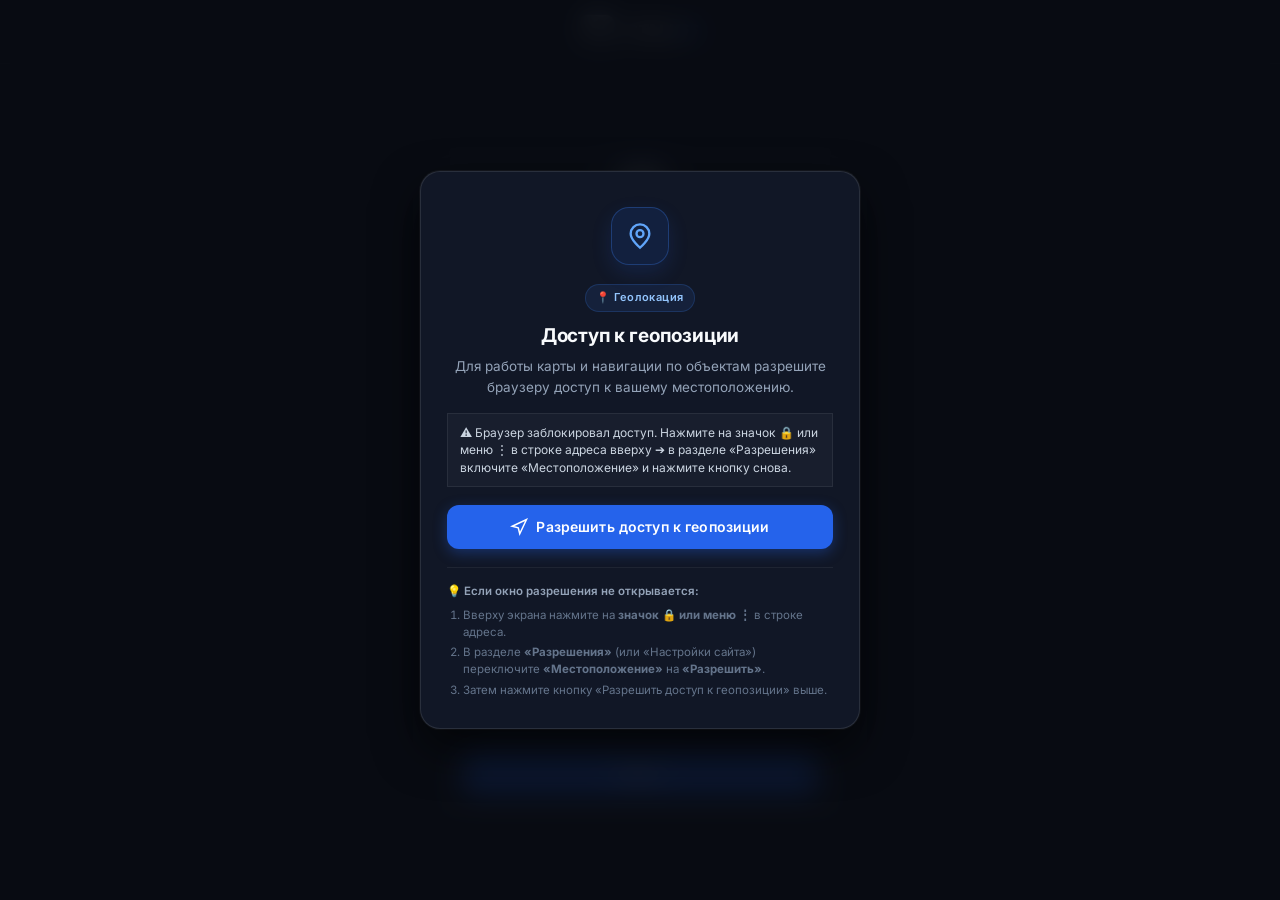
<file: auth.html>
<!DOCTYPE html>
<html lang="ru">
<head>
  <meta charset="UTF-8">
  <meta name="viewport" content="width=device-width, initial-scale=1.0">
  <title>Вход и регистрация — STALKER</title>
  <meta name="description" content="Авторизация в STALKER — платформе для исследователей заброшенных объектов Узбекистана.">

  <!-- Favicon -->
  <link rel="icon" type="image/jpeg" href="/img/stalker-logo.jpg">
  <link rel="shortcut icon" href="/favicon.jpg">

  <!-- Design System CSS -->
  <link rel="stylesheet" href="/css/tokens.css">
  <link rel="stylesheet" href="/css/base.css">
  <link rel="stylesheet" href="/css/components.css">
  <link rel="stylesheet" href="/css/layout.css">
</head>
<body>

  <!-- NAVBAR -->
  <header class="site-header">
    <nav class="navbar" style="justify-content:center;">
      <div class="navbar-brand" style="cursor:default; margin:0 auto;">
        <div class="brand-icon"><img src="/img/stalker-logo.jpg" alt="STALKER" class="brand-logo-img"></div>
        <span class="brand-name">STALK<span>ER</span></span>
      </div>
    </nav>
  </header>

  <!-- AUTH PAGE -->
  <div class="page-wrapper">
    <div class="auth-page" role="main">
      <div class="auth-card">

        <!-- Card Header -->
        <div class="auth-card-header">
          <div class="auth-logo" style="width:52px; height:52px; border-radius:12px; overflow:hidden; border:1px solid rgba(255,255,255,0.2); box-shadow:0 0 16px rgba(37,99,235,0.3); margin:0 auto var(--sp-3);"><img src="/img/stalker-logo.jpg" alt="STALKER" style="width:100%; height:100%; object-fit:cover;"></div>
          <h1 style="font-size:var(--text-xl); font-weight:800; letter-spacing:-0.02em; margin-bottom:var(--sp-1);" id="auth-title">Войдите в аккаунт</h1>
          <p style="font-size:var(--text-sm); color:var(--text-secondary);" id="auth-desc">Добро пожаловать обратно</p>
        </div>

        <!-- Mode toggle (tabs) -->
        <div id="auth-tabs-wrapper" style="padding: var(--sp-5) var(--sp-8) 0;">
          <div class="auth-tabs">
            <button class="auth-tab active" id="tab-login" onclick="switchMode('login')">Вход</button>
            <button class="auth-tab" id="tab-register" onclick="switchMode('register')">Регистрация</button>
          </div>
        </div>

        <!-- Form -->
        <form id="auth-form" novalidate>
          <div class="auth-card-body">

            <!-- Global Error Banner -->
            <div id="auth-global-error" style="display:none; margin-bottom:var(--sp-4); padding:10px 14px; font-size:var(--text-xs); line-height:1.5; border-radius:8px; background:rgba(239,68,68,0.12); border:1px solid rgba(239,68,68,0.35); color:#FCA5A5;"></div>

            <!-- Username -->
            <div class="form-group">
              <label class="form-label" for="auth-username">
                Логин или email <span class="required">*</span>
              </label>
              <div class="input-wrapper">
                <span class="input-icon">
                  <svg width="14" height="14" fill="none" stroke="currentColor" stroke-width="2" viewBox="0 0 24 24"><path d="M20 21v-2a4 4 0 00-4-4H8a4 4 0 00-4 4v2"/><circle cx="12" cy="7" r="4"/></svg>
                </span>
                <input
                  type="text"
                  id="auth-username"
                  class="input"
                  placeholder="tracker_89"
                  required
                  autocomplete="username"
                  style="padding-left:42px;"
                />
              </div>
              <div style="font-size:11px; color:var(--text-tertiary); margin-top:4px;" id="hint-username">Латинские буквы (a-z), цифры и _ (без кириллицы)</div>
              <div class="form-error" id="err-username" style="display:none;"></div>
            </div>

            <!-- Callsign (register only) -->
            <div class="form-group register-only" style="display:none;">
              <label class="form-label" for="auth-callsign">Позывной</label>
              <div class="input-wrapper">
                <span class="input-icon">
                  <svg width="14" height="14" fill="none" stroke="currentColor" stroke-width="2" viewBox="0 0 24 24"><path d="M21 15a2 2 0 01-2 2H7l-4 4V5a2 2 0 012-2h14a2 2 0 012 2z"/></svg>
                </span>
                <input
                  type="text"
                  id="auth-callsign"
                  class="input"
                  placeholder="СЕВЕР-4"
                  autocomplete="nickname"
                  style="padding-left:42px;"
                />
              </div>
              <div style="font-size:11px; color:var(--text-tertiary); margin-top:4px;">Разрешены русский и английский (напр: СЕВЕР-4, GHOST)</div>
              <div class="form-error" id="err-callsign" style="display:none;"></div>
            </div>

            <!-- Email (register only) -->
            <div class="form-group register-only" style="display:none;">
              <label class="form-label" for="auth-email">Email <span class="required">*</span></label>
              <div class="input-wrapper">
                <span class="input-icon">
                  <svg width="14" height="14" fill="none" stroke="currentColor" stroke-width="2" viewBox="0 0 24 24"><path d="M4 4h16c1.1 0 2 .9 2 2v12c0 1.1-.9 2-2 2H4c-1.1 0-2-.9-2-2V6c0-1.1.9-2 2-2z"/><polyline points="22,6 12,13 2,6"/></svg>
                </span>
                <input
                  type="email"
                  id="auth-email"
                  class="input"
                  placeholder="you@example.com"
                  autocomplete="email"
                  style="padding-left:42px;"
                />
              </div>
              <div class="form-error" id="err-email" style="display:none;"></div>
            </div>

            <!-- Phone Number (register only) -->
            <div class="form-group register-only" style="display:none;">
              <label class="form-label" for="auth-phone">
                Номер телефона (Узбекистан) <span class="required">*</span>
                <span style="color:var(--text-tertiary); font-size:11px; margin-left:auto; font-weight:400;">🔒 Приватно (только для СБ)</span>
              </label>
              <div class="input-wrapper">
                <span class="input-icon">
                  <svg width="14" height="14" fill="none" stroke="currentColor" stroke-width="2" viewBox="0 0 24 24"><path d="M22 16.92v3a2 2 0 0 1-2.18 2 19.79 19.79 0 0 1-8.63-3.07 19.5 19.5 0 0 1-6-6 19.79 19.79 0 0 1-3.07-8.67A2 2 0 0 1 4.11 2h3a2 2 0 0 1 2 1.72 12.84 12.84 0 0 0 .7 2.81 2 2 0 0 1-.45 2.11L8.09 9.91a16 16 0 0 0 6 6l1.27-1.27a2 2 0 0 1 2.11-.45 12.84 12.84 0 0 0 2.81.7A2 2 0 0 1 22 16.92z"/></svg>
                </span>
                <input
                  type="tel"
                  id="auth-phone"
                  class="input"
                  placeholder="+998 (90) 123-45-67"
                  maxlength="19"
                  autocomplete="tel"
                  style="padding-left:42px; font-family:monospace; font-size:14px; letter-spacing:0.04em;"
                />
              </div>
              <div style="font-size:11px; color:var(--text-tertiary); margin-top:4px;" id="hint-phone">Формат: +998 (XX) XXX-XX-XX (ровно 9 цифр после +998)</div>
              <div class="form-error" id="err-phone" style="display:none;"></div>
              
              <!-- SINGLE Telegram Verification Button -->
              <button type="button" class="btn btn-secondary" id="btn-send-tg-code" style="margin-top:var(--sp-2); width:100%; display:flex; align-items:center; justify-content:center; gap:8px;">
                <svg width="16" height="16" viewBox="0 0 24 24" fill="currentColor"><path d="M12 2C6.48 2 2 6.48 2 12s4.48 10 10 10 10-4.48 10-10S17.52 2 12 2zm4.64 6.8c-.15 1.58-.8 5.42-1.13 7.19-.14.75-.42 1-.68 1.03-.58.05-1.02-.38-1.58-.75-.88-.58-1.38-.94-2.23-1.5-.99-.65-.35-1.01.22-1.59.15-.15 2.71-2.48 2.76-2.69a.2.2 0 0 0-.05-.18c-.06-.05-.14-.03-.21-.02-.09.02-1.49.95-4.22 2.79-.4.27-.76.41-1.08.4-.36-.01-1.04-.2-1.55-.37-.63-.2-1.12-.31-1.08-.66.02-.18.27-.36.75-.55 2.92-1.27 4.86-2.11 5.83-2.51 2.78-1.16 3.35-1.36 3.73-1.36.08 0 .27.02.39.12.1.08.13.19.14.27-.01.06.01.24 0 .38z"/></svg>
                <span>Получить код в Telegram-боте</span>
              </button>
            </div>

            <!-- Telegram Code Input (register only) -->
            <div class="form-group register-only" id="tg-code-group" style="display:none;">
              <label class="form-label" for="auth-tg-code">
                Код подтверждения из Telegram <span class="required">*</span>
              </label>
              <input
                type="text"
                id="auth-tg-code"
                class="input"
                placeholder="6 цифр кода"
                maxlength="6"
                style="letter-spacing:0.3em; font-weight:700; text-align:center; font-size:var(--text-lg); font-family:var(--font-mono);"
              />
              <div class="form-error" id="err-tg-code" style="display:none;"></div>
            </div>

            <!-- Password -->
            <div class="form-group">
              <label class="form-label" for="auth-password">
                Пароль <span class="required">*</span>
              </label>
              <div class="input-wrapper">
                <span class="input-icon">
                  <svg width="14" height="14" fill="none" stroke="currentColor" stroke-width="2" viewBox="0 0 24 24"><rect x="3" y="11" width="18" height="11" rx="2" ry="2"/><path d="M7 11V7a5 5 0 0110 0v4"/></svg>
                </span>
                <input
                  type="password"
                  id="auth-password"
                  class="input"
                  placeholder="••••••••"
                  required
                  autocomplete="current-password"
                  style="padding-left:42px;"
                />
              </div>
              <div class="form-error" id="err-password" style="display:none;"></div>
            </div>

            <!-- Captcha -->
            <div class="form-group">
              <label class="form-label">Проверочный код</label>
              <div class="captcha-widget">
                <div class="captcha-display">
                  <canvas id="captcha-canvas" class="captcha-canvas" width="160" height="52" aria-label="Captcha"></canvas>
                  <button type="button" class="captcha-refresh" id="captcha-refresh" title="Обновить код">
                    <svg width="14" height="14" fill="none" stroke="currentColor" stroke-width="2" viewBox="0 0 24 24"><polyline points="1 4 1 10 7 10"/><path d="M3.51 15a9 9 0 102.13-9.36L1 10"/></svg>
                  </button>
                </div>
                <input
                  type="text"
                  id="auth-captcha"
                  class="input"
                  placeholder="Введите код"
                  maxlength="5"
                  style="text-transform:uppercase; letter-spacing:0.15em; font-weight:600;"
                  required
                />
              </div>
              <div class="form-error" id="err-captcha" style="display:none;"></div>
            </div>

            <!-- Submit -->
            <button type="submit" class="btn btn-primary btn-lg btn-block" id="auth-submit-btn">
              Войти
            </button>
          </div>
        </form>

      </div>
    </div>
  </div>

        <!-- Dedicated Pending Approval Screen -->
        <div id="auth-pending-screen" style="display:none; padding:var(--sp-6) var(--sp-6) var(--sp-8); text-align:center;">
          <div style="width:72px; height:72px; border-radius:50%; background:rgba(245,158,11,0.15); border:2px solid var(--warning); display:flex; align-items:center; justify-content:center; margin:0 auto var(--sp-4); color:var(--warning); box-shadow:0 0 25px rgba(245,158,11,0.35);">
            <svg width="36" height="36" fill="none" stroke="currentColor" stroke-width="2" viewBox="0 0 24 24"><circle cx="12" cy="12" r="10"/><polyline points="12 6 12 12 16 14"/></svg>
          </div>
          <h2 style="font-size:var(--text-lg); font-weight:800; color:var(--text-primary); margin-bottom:var(--sp-2);">Заявка на допуск принята</h2>
          <div style="display:inline-flex; align-items:center; gap:6px; background:rgba(245,158,11,0.12); border:1px solid var(--warning); border-radius:20px; padding:4px 14px; font-size:var(--text-xs); color:var(--warning); font-weight:700; margin-bottom:var(--sp-4);">
            ● На рассмотрении Службы Безопасности
          </div>
          <p style="font-size:var(--text-sm); color:var(--text-secondary); line-height:1.6; margin-bottom:var(--sp-5);">
            Ваша анкета сталкера <strong id="pending-username-display" style="color:var(--text-primary);"></strong> успешно зарегистрирована и ожидает подтверждения Администрацией базы STALKER.
            <br><br>
            После подтверждения допуска вы сможете войти в систему под своим логином и паролем.
          </p>
          <button type="button" class="btn btn-primary btn-block" onclick="showLoginFormAfterPending()">
            Перейти к форме входа
          </button>
        </div>

  <div class="toast-container" id="toast-container" aria-live="polite"></div>

  <script src="/js/data.js"></script>
  <script src="/js/auth.js"></script>
  <script>
    function switchMode(mode) {
      const isRegister = mode === 'register';
      document.getElementById('tab-login').classList.toggle('active', !isRegister);
      document.getElementById('tab-register').classList.toggle('active', isRegister);
      document.querySelectorAll('.register-only').forEach(el => {
        el.style.display = isRegister ? 'block' : 'none';
      });
      // tg-code-group is shown only when user requests code
      const tgGroup = document.getElementById('tg-code-group');
      if (tgGroup && !isRegister) tgGroup.style.display = 'none';

      document.getElementById('auth-title').textContent = isRegister ? 'Создать аккаунт' : 'Войдите в аккаунт';
      document.getElementById('auth-desc').textContent = isRegister ? 'Присоединяйтесь к сообществу исследователей' : 'Добро пожаловать обратно';
      document.getElementById('auth-submit-btn').textContent = isRegister ? 'Зарегистрироваться' : 'Войти';
      
      const hintUser = document.getElementById('hint-username');
      if (hintUser) hintUser.style.display = isRegister ? 'block' : 'none';

      // update mode for auth.js
      if (window.setAuthMode) window.setAuthMode(mode);
    }

    // Check URL query param for default mode
    document.addEventListener('DOMContentLoaded', () => {
      const urlParams = new URLSearchParams(window.location.search);
      const mode = urlParams.get('mode') || urlParams.get('tab');
      if (mode === 'register') {
        switchMode('register');
      } else {
        switchMode('login');
      }
    });
  </script>
</body>
</html>
</file>
<file: css/tokens.css>
/* ==========================================================
   STALKER — Design System v2.0
   Modern Dark UI: Google × X × Instagram inspired
   ========================================================== */

@import url('https://fonts.googleapis.com/css2?family=Inter:wght@300;400;500;600;700;800;900&display=swap');

:root {
  /* ── Core Colors ─────────────────────────────────────── */
  --bg-base:        #0A0A0A;    /* Pure near-black (X/Twitter style) */
  --bg-elevated:    #111111;    /* Cards, raised surfaces */
  --bg-overlay:     #161616;    /* Modals, sidebars */
  --bg-surface:     #0E121A;    /* Solid opaque surface for drawers/panels */
  --bg-hover:       #1A1A1A;    /* Hover states */
  --bg-active:      #222222;    /* Active/pressed */
  --bg-subtle:      #0F0F0F;    /* Subtle background separation */

  /* ── Accent — Electric Blue (Google/Meta inspired) ────── */
  --accent:         #2563EB;    /* Primary blue */
  --accent-hover:   #1D4ED8;    /* Hover blue */
  --accent-light:   rgba(37,99,235,0.12);
  --accent-glow:    rgba(37,99,235,0.25);

  /* ── Secondary Accent — Amber (Instagram/Stories vibe) ── */
  --amber:          #F59E0B;
  --amber-dim:      rgba(245,158,11,0.12);

  /* ── Success / Warning / Danger ─────────────────────── */
  --success:        #10B981;
  --success-dim:    rgba(16,185,129,0.12);
  --warning:        #F59E0B;
  --warning-dim:    rgba(245,158,11,0.12);
  --danger:         #EF4444;
  --danger-dim:     rgba(239,68,68,0.12);

  /* ── Text Hierarchy ──────────────────────────────────── */
  --text-primary:   #F1F1F1;   /* Main content text */
  --text-secondary: #A0A0A0;   /* Subtitles, meta */
  --text-tertiary:  #5A5A5A;   /* Placeholders, disabled */
  --text-inverse:   #0A0A0A;   /* Text on light backgrounds */

  /* ── Borders ─────────────────────────────────────────── */
  --border:         #222222;   /* Default border */
  --border-strong:  #333333;   /* Focused / strong border */
  --border-accent:  #2563EB;   /* Accent border */

  /* ── Typography ──────────────────────────────────────── */
  --font:           'Inter', -apple-system, BlinkMacSystemFont, 'Segoe UI', sans-serif;

  --text-xs:    0.6875rem;   /* 11px */
  --text-sm:    0.8125rem;   /* 13px */
  --text-base:  0.9375rem;   /* 15px */
  --text-md:    1.0625rem;   /* 17px */
  --text-lg:    1.1875rem;   /* 19px */
  --text-xl:    1.375rem;    /* 22px */
  --text-2xl:   1.75rem;     /* 28px */
  --text-3xl:   2.25rem;     /* 36px */
  --text-4xl:   3rem;        /* 48px */

  /* ── Spacing (8px grid) ──────────────────────────────── */
  --sp-1:   0.25rem;    /* 4 */
  --sp-2:   0.5rem;     /* 8 */
  --sp-3:   0.75rem;    /* 12 */
  --sp-4:   1rem;       /* 16 */
  --sp-5:   1.25rem;    /* 20 */
  --sp-6:   1.5rem;     /* 24 */
  --sp-8:   2rem;       /* 32 */
  --sp-10:  2.5rem;     /* 40 */
  --sp-12:  3rem;       /* 48 */
  --sp-16:  4rem;       /* 64 */

  /* ── Layout ──────────────────────────────────────────── */
  --navbar-h:      64px;
  --sidebar-w:     300px;
  --content-max:   1280px;
  --card-radius:   12px;
  --btn-radius:    8px;
  --input-radius:  10px;

  /* ── Shadows ─────────────────────────────────────────── */
  --shadow-sm:     0 1px 3px rgba(0,0,0,0.4), 0 1px 2px rgba(0,0,0,0.3);
  --shadow-md:     0 4px 16px rgba(0,0,0,0.5);
  --shadow-lg:     0 8px 40px rgba(0,0,0,0.6);
  --shadow-glow:   0 0 0 3px var(--accent-glow);

  /* ── Transitions ─────────────────────────────────────── */
  --t-fast:    100ms cubic-bezier(0.4, 0, 0.2, 1);
  --t-normal:  200ms cubic-bezier(0.4, 0, 0.2, 1);
  --t-slow:    350ms cubic-bezier(0.4, 0, 0.2, 1);
}

@media (prefers-reduced-motion: reduce) {
  :root { --t-fast: 0ms; --t-normal: 0ms; --t-slow: 0ms; }
  *, *::before, *::after {
    animation-duration: 0.01ms !important;
    transition-duration: 0.01ms !important;
  }
}
</file>
<file: css/base.css>
/* ==========================================================
   BASE — Reset, Global Styles, Typography
   ========================================================== */

*, *::before, *::after {
  box-sizing: border-box;
  margin: 0;
  padding: 0;
}

html {
  font-size: 16px;
  scroll-behavior: smooth;
  -webkit-text-size-adjust: 100%;
}

body {
  font-family: var(--font);
  font-size: var(--text-base);
  font-weight: 400;
  line-height: 1.6;
  color: var(--text-primary);
  background-color: var(--bg-base);
  -webkit-font-smoothing: antialiased;
  -moz-osx-font-smoothing: grayscale;
  min-height: 100vh;
}

/* ── Scrollbar ───────────────────────────────────────────── */
::-webkit-scrollbar { width: 6px; height: 6px; }
::-webkit-scrollbar-track { background: var(--bg-base); }
::-webkit-scrollbar-thumb { background: #2A2A2A; border-radius: 3px; }
::-webkit-scrollbar-thumb:hover { background: #3A3A3A; }
* { scrollbar-width: thin; scrollbar-color: #2A2A2A var(--bg-base); }

/* ── Links ───────────────────────────────────────────────── */
a {
  color: var(--accent);
  text-decoration: none;
  transition: color var(--t-fast);
}
a:hover { color: var(--accent-hover); }

/* ── Images ──────────────────────────────────────────────── */
img { display: block; max-width: 100%; }

/* ── Focus ───────────────────────────────────────────────── */
:focus-visible {
  outline: 2px solid var(--accent);
  outline-offset: 2px;
  border-radius: 4px;
}

/* ── Selection ───────────────────────────────────────────── */
::selection {
  background: var(--accent-light);
  color: var(--text-primary);
}

/* ── Typography helpers ──────────────────────────────────── */
h1, h2, h3, h4, h5, h6 {
  font-weight: 700;
  line-height: 1.25;
  color: var(--text-primary);
  letter-spacing: -0.01em;
}

h1 { font-size: var(--text-3xl); }
h2 { font-size: var(--text-2xl); }
h3 { font-size: var(--text-xl); }
h4 { font-size: var(--text-lg); }

p { color: var(--text-secondary); line-height: 1.7; }

/* ── Utility ─────────────────────────────────────────────── */
.sr-only {
  position: absolute; width: 1px; height: 1px;
  padding: 0; margin: -1px; overflow: hidden;
  clip: rect(0,0,0,0); white-space: nowrap; border: 0;
}

/* ── Loading overlay ─────────────────────────────────────── */
.loading-screen {
  position: fixed; inset: 0;
  background: var(--bg-base);
  display: flex; align-items: center; justify-content: center;
  z-index: 9999;
  transition: opacity var(--t-slow), visibility var(--t-slow);
}
.loading-screen.hidden { opacity: 0; visibility: hidden; }

.loading-spinner {
  width: 40px; height: 40px;
  border: 3px solid var(--border-strong);
  border-top-color: var(--accent);
  border-radius: 50%;
  animation: spin 0.7s linear infinite;
}

@keyframes spin { to { transform: rotate(360deg); } }

/* ── Toast Notifications ─────────────────────────────────── */
.toast-container {
  position: fixed; bottom: var(--sp-6); right: var(--sp-6);
  display: flex; flex-direction: column; gap: var(--sp-2);
  z-index: 9998; pointer-events: none;
}

.toast {
  display: flex; align-items: center; gap: var(--sp-3);
  padding: var(--sp-4) var(--sp-5);
  background: var(--bg-overlay);
  border: 1px solid var(--border-strong);
  border-radius: var(--card-radius);
  box-shadow: var(--shadow-lg);
  font-size: var(--text-sm);
  font-weight: 500;
  color: var(--text-primary);
  pointer-events: auto;
  min-width: 280px;
  max-width: 380px;
  animation: toastIn var(--t-normal) ease;
  backdrop-filter: blur(16px);
  -webkit-backdrop-filter: blur(16px);
}

.toast.success { border-left: 3px solid var(--success); }
.toast.error   { border-left: 3px solid var(--danger); }
.toast.warning { border-left: 3px solid var(--warning); }
.toast.info    { border-left: 3px solid var(--accent); }

.toast-icon { font-size: var(--text-md); flex-shrink: 0; }

@keyframes toastIn {
  from { opacity: 0; transform: translateX(20px); }
  to   { opacity: 1; transform: translateX(0); }
}

/* ── Tag / Badge ─────────────────────────────────────────── */
.badge {
  display: inline-flex; align-items: center; gap: var(--sp-1);
  padding: 2px var(--sp-2);
  background: var(--bg-hover);
  border: 1px solid var(--border);
  border-radius: 4px;
  font-size: var(--text-xs);
  font-weight: 600;
  color: var(--text-secondary);
  letter-spacing: 0.03em;
  text-transform: uppercase;
}

.badge.accent  { background: var(--accent-light); border-color: var(--accent); color: var(--accent); }
.badge.success { background: var(--success-dim); border-color: var(--success); color: var(--success); }
.badge.danger  { background: var(--danger-dim); border-color: var(--danger); color: var(--danger); }
.badge.warning { background: var(--warning-dim); border-color: var(--warning); color: var(--warning); }

/* ── Divider ─────────────────────────────────────────────── */
hr, .divider {
  border: none;
  border-top: 1px solid var(--border);
  margin: var(--sp-6) 0;
}

/* ── Empty State ─────────────────────────────────────────── */
.empty-state {
  display: flex; flex-direction: column;
  align-items: center; justify-content: center;
  gap: var(--sp-4);
  padding: var(--sp-16) var(--sp-8);
  text-align: center;
}
.empty-state-icon { font-size: 3rem; opacity: 0.3; }
.empty-state-title { font-size: var(--text-lg); font-weight: 600; color: var(--text-primary); }
.empty-state-desc { font-size: var(--text-sm); color: var(--text-tertiary); max-width: 320px; }
</file>
<file: css/components.css>
/* ==========================================================
   COMPONENTS — Buttons, Cards, Inputs, Forms, Nav
   ========================================================== */

/* ─────────────────────────────────────────────────────────
   BUTTONS
   ───────────────────────────────────────────────────────── */

.btn {
  display: inline-flex;
  align-items: center;
  justify-content: center;
  gap: var(--sp-2);
  padding: 10px var(--sp-5);
  font-family: var(--font);
  font-size: var(--text-sm);
  font-weight: 600;
  line-height: 1;
  letter-spacing: 0.01em;
  border-radius: var(--btn-radius);
  border: 1px solid transparent;
  cursor: pointer;
  transition: background var(--t-fast), color var(--t-fast),
              border-color var(--t-fast), transform var(--t-fast),
              box-shadow var(--t-fast);
  white-space: nowrap;
  user-select: none;
  -webkit-user-select: none;
  text-decoration: none;
}

.btn:active { transform: scale(0.97); }
.btn:disabled {
  opacity: 0.4;
  cursor: not-allowed;
  pointer-events: none;
}

/* Primary */
.btn-primary {
  background: var(--accent);
  color: #fff;
  border-color: var(--accent);
}
.btn-primary:hover {
  background: var(--accent-hover);
  border-color: var(--accent-hover);
  box-shadow: 0 0 0 4px var(--accent-glow);
}

/* Secondary */
.btn-secondary {
  background: var(--bg-hover);
  color: var(--text-primary);
  border-color: var(--border-strong);
}
.btn-secondary:hover {
  background: var(--bg-active);
  border-color: #444;
}

/* Ghost */
.btn-ghost {
  background: transparent;
  color: var(--text-secondary);
  border-color: transparent;
}
.btn-ghost:hover {
  background: var(--bg-hover);
  color: var(--text-primary);
}

/* Danger */
.btn-danger {
  background: var(--danger-dim);
  color: var(--danger);
  border-color: var(--danger);
}
.btn-danger:hover {
  background: var(--danger);
  color: #fff;
}

/* Sizes */
.btn-sm { padding: 7px var(--sp-4); font-size: var(--text-xs); border-radius: 6px; }
.btn-lg { padding: 14px var(--sp-6); font-size: var(--text-base); }
.btn-xl { padding: 16px var(--sp-8); font-size: var(--text-md); border-radius: 10px; }

/* Full width */
.btn-block { width: 100%; }

/* Icon only */
.btn-icon {
  padding: 8px;
  border-radius: 8px;
  aspect-ratio: 1;
}

/* Loading state */
.btn.loading {
  pointer-events: none;
  position: relative;
  color: transparent;
}
.btn.loading::after {
  content: '';
  position: absolute;
  width: 16px; height: 16px;
  border: 2px solid rgba(255,255,255,0.3);
  border-top-color: #fff;
  border-radius: 50%;
  animation: spin 0.6s linear infinite;
}

/* ─────────────────────────────────────────────────────────
   CARDS
   ───────────────────────────────────────────────────────── */

.card {
  background: var(--bg-elevated);
  border: 1px solid var(--border);
  border-radius: var(--card-radius);
  overflow: hidden;
  transition: border-color var(--t-normal), box-shadow var(--t-normal), transform var(--t-normal);
}

.card:hover {
  border-color: var(--border-strong);
  box-shadow: var(--shadow-md);
}

.card-interactive {
  cursor: pointer;
}
.card-interactive:hover {
  transform: translateY(-2px);
  border-color: #333;
  box-shadow: 0 8px 32px rgba(0,0,0,0.5);
}
.card-interactive:active { transform: translateY(0); }

.card-header {
  padding: var(--sp-5) var(--sp-6);
  border-bottom: 1px solid var(--border);
  display: flex;
  align-items: center;
  justify-content: space-between;
  gap: var(--sp-3);
}

.card-body   { padding: var(--sp-6); }
.card-footer {
  padding: var(--sp-4) var(--sp-6);
  border-top: 1px solid var(--border);
  background: var(--bg-subtle);
  display: flex;
  align-items: center;
  justify-content: space-between;
  gap: var(--sp-3);
}

/* Location cards */
.location-card {
  display: flex;
  flex-direction: column;
  cursor: pointer;
  text-decoration: none;
  color: inherit;
}

.location-card-image {
  width: 100%;
  aspect-ratio: 16 / 10;
  object-fit: cover;
  background: var(--bg-hover);
  flex-shrink: 0;
}

.location-card-body {
  padding: var(--sp-5);
  display: flex;
  flex-direction: column;
  gap: var(--sp-2);
  flex: 1;
}

.location-card-title {
  font-size: var(--text-md);
  font-weight: 700;
  color: var(--text-primary);
  line-height: 1.3;
}

.location-card-meta {
  display: flex;
  align-items: center;
  gap: var(--sp-2);
  font-size: var(--text-xs);
  color: var(--text-tertiary);
}

.location-card-desc {
  font-size: var(--text-sm);
  color: var(--text-secondary);
  line-height: 1.6;
  display: -webkit-box;
  -webkit-box-orient: vertical;
  -webkit-line-clamp: 2;
  overflow: hidden;
}

.location-card-footer {
  padding: var(--sp-3) var(--sp-5);
  border-top: 1px solid var(--border);
  display: flex;
  align-items: center;
  justify-content: space-between;
  gap: var(--sp-2);
}

/* ─────────────────────────────────────────────────────────
   FORM ELEMENTS
   ───────────────────────────────────────────────────────── */

.form-group {
  display: flex;
  flex-direction: column;
  gap: var(--sp-2);
}

.form-label {
  font-size: var(--text-sm);
  font-weight: 600;
  color: var(--text-primary);
}

.form-label .required {
  color: var(--danger);
  margin-left: 2px;
}

.form-hint {
  font-size: var(--text-xs);
  color: var(--text-tertiary);
}

.form-error {
  font-size: var(--text-xs);
  color: var(--danger);
  display: flex;
  align-items: center;
  gap: var(--sp-1);
}

.input,
.textarea,
.select {
  width: 100%;
  background: var(--bg-overlay);
  border: 1px solid var(--border);
  border-radius: var(--input-radius);
  padding: 11px var(--sp-4);
  font-family: var(--font);
  font-size: var(--text-base);
  color: var(--text-primary);
  transition: border-color var(--t-fast), box-shadow var(--t-fast);
  -webkit-appearance: none;
  appearance: none;
}

.input::placeholder,
.textarea::placeholder {
  color: var(--text-tertiary);
}

.input:focus,
.textarea:focus,
.select:focus {
  outline: none;
  border-color: var(--accent);
  box-shadow: 0 0 0 3px var(--accent-glow);
}

.input.error,
.textarea.error {
  border-color: var(--danger);
  box-shadow: 0 0 0 3px rgba(239,68,68,0.15);
}

.textarea {
  resize: none !important;
  min-height: 120px;
  line-height: 1.6;
}

textarea {
  resize: none !important;
}

/* ─────────────────────────────────────────────────────────
   FILE UPLOADER / DROPZONE
   ───────────────────────────────────────────────────────── */

.upload-zone {
  border: 2px dashed var(--border-strong);
  border-radius: var(--card-radius);
  padding: var(--sp-8) var(--sp-6);
  text-align: center;
  background: var(--bg-elevated);
  cursor: pointer;
  transition: border-color var(--t-fast), background var(--t-fast), transform var(--t-fast);
  display: flex;
  flex-direction: column;
  align-items: center;
  justify-content: center;
  gap: var(--sp-2);
}

.upload-zone:hover,
.upload-zone.drag-over {
  border-color: var(--accent);
  background: var(--accent-light);
}

.upload-zone-icon {
  width: 44px;
  height: 44px;
  border-radius: 50%;
  background: var(--bg-hover);
  display: flex;
  align-items: center;
  justify-content: center;
  color: var(--accent);
  margin-bottom: var(--sp-1);
}

.upload-previews {
  display: grid;
  grid-template-columns: repeat(auto-fill, minmax(96px, 1fr));
  gap: var(--sp-3);
  margin-top: var(--sp-3);
}

.upload-preview-item {
  position: relative;
  width: 100%;
  aspect-ratio: 1 / 1;
  border-radius: 8px;
  overflow: hidden;
  border: 1px solid var(--border-strong);
  background: var(--bg-base);
}

.upload-preview-item img {
  width: 100%;
  height: 100%;
  object-fit: cover;
  display: block;
}

.upload-preview-remove {
  position: absolute;
  top: 4px;
  right: 4px;
  width: 22px;
  height: 22px;
  background: rgba(0, 0, 0, 0.75);
  color: #fff;
  border: none;
  border-radius: 50%;
  cursor: pointer;
  display: flex;
  align-items: center;
  justify-content: center;
  font-size: 13px;
  line-height: 1;
  transition: background var(--t-fast);
}

.upload-preview-remove:hover {
  background: var(--danger);
}

.upload-preview-loading {
  position: absolute;
  inset: 0;
  background: rgba(10, 10, 10, 0.7);
  display: flex;
  align-items: center;
  justify-content: center;
}

.select {
  background-image: url("data:image/svg+xml,%3Csvg xmlns='http://www.w3.org/2000/svg' width='16' height='16' viewBox='0 0 24 24' fill='none' stroke='%235A5A5A' stroke-width='2' stroke-linecap='round' stroke-linejoin='round'%3E%3Cpath d='M6 9l6 6 6-6'/%3E%3C/svg%3E");
  background-repeat: no-repeat;
  background-position: right 12px center;
  padding-right: 36px;
  cursor: pointer;
}

/* Input with icon */
.input-wrapper {
  position: relative;
}
.input-wrapper .input { padding-left: 42px; }
.input-wrapper .input-icon {
  position: absolute;
  left: 14px;
  top: 50%;
  transform: translateY(-50%);
  color: var(--text-tertiary);
  pointer-events: none;
  display: flex;
}

/* Checkbox & Radio */
.checkbox-group,
.radio-group {
  display: flex;
  align-items: center;
  gap: var(--sp-3);
  cursor: pointer;
  user-select: none;
}

.checkbox-group input[type="checkbox"],
.radio-group input[type="radio"] {
  width: 18px; height: 18px;
  accent-color: var(--accent);
  cursor: pointer;
  flex-shrink: 0;
}

/* ─────────────────────────────────────────────────────────
   NAVIGATION BAR
   ───────────────────────────────────────────────────────── */

.site-header {
  position: fixed;
  top: 0; left: 0; right: 0;
  height: var(--navbar-h);
  background: rgba(10, 10, 10, 0.85);
  backdrop-filter: blur(20px);
  -webkit-backdrop-filter: blur(20px);
  border-bottom: 1px solid var(--border);
  z-index: 1000;
  display: flex;
  align-items: center;
}

.navbar {
  width: 100%;
  max-width: var(--content-max);
  margin: 0 auto;
  padding: 0 var(--sp-6);
  display: flex;
  align-items: center;
  gap: var(--sp-6);
}

.navbar-brand {
  display: flex;
  align-items: center;
  gap: var(--sp-3);
  text-decoration: none;
  flex-shrink: 0;
}

.brand-icon {
  width: 36px; height: 36px;
  background: #0B0F19;
  border-radius: 9px;
  display: flex;
  align-items: center;
  justify-content: center;
  font-size: var(--text-base);
  color: #fff;
  font-weight: 800;
  letter-spacing: -0.03em;
  overflow: hidden;
  border: 1px solid rgba(255, 255, 255, 0.15);
  box-shadow: 0 0 10px rgba(37, 99, 235, 0.25);
}

.brand-icon img,
.brand-logo-img {
  width: 100%;
  height: 100%;
  object-fit: cover;
  display: block;
}

.brand-name {
  font-size: var(--text-md);
  font-weight: 800;
  color: var(--text-primary);
  letter-spacing: -0.02em;
}

.brand-name span {
  color: var(--accent);
}

.navbar-nav {
  display: flex;
  align-items: center;
  gap: var(--sp-1);
  flex: 1;
}

.nav-link {
  display: flex;
  align-items: center;
  gap: var(--sp-2);
  padding: 7px var(--sp-4);
  font-size: var(--text-sm);
  font-weight: 500;
  color: var(--text-secondary);
  border-radius: 8px;
  text-decoration: none;
  transition: background var(--t-fast), color var(--t-fast);
}

.nav-link:hover {
  background: var(--bg-hover);
  color: var(--text-primary);
}

.nav-link.active {
  background: var(--accent-light);
  color: var(--accent);
}

.nav-link svg, .nav-link .nav-icon { opacity: 0.7; }
.nav-link:hover svg, .nav-link.active svg { opacity: 1; }

/* Search bar in nav */
.navbar-search {
  flex: 1;
  max-width: 400px;
  position: relative;
}

.navbar-search .input {
  height: 38px;
  padding: 0 var(--sp-4) 0 42px;
  background: var(--bg-hover);
  border-color: transparent;
  border-radius: 20px;
  font-size: var(--text-sm);
  transition: all var(--t-fast);
}

.navbar-search .input:focus {
  background: var(--bg-overlay);
  border-color: var(--accent);
  border-radius: var(--input-radius);
  box-shadow: 0 0 0 3px var(--accent-glow);
}

.navbar-search .input-icon {
  left: 14px;
}

/* Auth group */
.navbar-actions {
  display: flex;
  align-items: center;
  gap: var(--sp-2);
  margin-left: auto;
  flex-shrink: 0;
}

/* User avatar button */
.avatar-btn {
  width: 36px; height: 36px;
  border-radius: 50%;
  background: var(--accent-light);
  border: 2px solid var(--border-strong);
  cursor: pointer;
  display: flex;
  align-items: center;
  justify-content: center;
  font-size: var(--text-sm);
  font-weight: 700;
  color: var(--accent);
  transition: border-color var(--t-fast), box-shadow var(--t-fast);
}
.avatar-btn:hover {
  border-color: var(--accent);
  box-shadow: 0 0 0 3px var(--accent-glow);
}

/* Dropdown */
.dropdown {
  position: relative;
}

.dropdown-menu {
  position: absolute;
  top: calc(100% + 8px);
  right: 0;
  min-width: 180px;
  background: var(--bg-overlay);
  border: 1px solid var(--border-strong);
  border-radius: var(--card-radius);
  box-shadow: var(--shadow-lg);
  overflow: hidden;
  opacity: 0;
  visibility: hidden;
  transform: translateY(-6px);
  transition: opacity var(--t-fast), visibility var(--t-fast), transform var(--t-fast);
  z-index: 200;
}

.dropdown.open .dropdown-menu {
  opacity: 1;
  visibility: visible;
  transform: translateY(0);
}

.dropdown-item {
  display: flex;
  align-items: center;
  gap: var(--sp-3);
  padding: var(--sp-3) var(--sp-4);
  font-size: var(--text-sm);
  color: var(--text-secondary);
  text-decoration: none;
  cursor: pointer;
  transition: background var(--t-fast), color var(--t-fast);
  border: none;
  background: none;
  width: 100%;
  text-align: left;
}
.dropdown-item:hover { background: var(--bg-hover); color: var(--text-primary); }
.dropdown-item.danger { color: var(--danger); }
.dropdown-item.danger:hover { background: var(--danger-dim); }

/* ── Burger Button & Mobile Drawer ───────────────────────── */
.burger-btn {
  display: none;
  width: 38px;
  height: 38px;
  border-radius: 8px;
  border: 1px solid var(--border);
  background: var(--bg-hover);
  cursor: pointer;
  padding: 0;
  align-items: center;
  justify-content: center;
  flex-direction: column;
  gap: 5px;
  flex-shrink: 0;
  transition: background var(--t-fast), border-color var(--t-fast);
}

.burger-btn:hover {
  background: var(--bg-active);
  border-color: var(--border-strong);
}

.burger-btn span {
  display: block;
  width: 20px;
  height: 2px;
  background-color: var(--text-primary);
  border-radius: 2px;
  transition: transform 0.25s ease, opacity 0.25s ease;
}

.burger-btn.open span:nth-child(1) {
  transform: translateY(7px) rotate(45deg);
}
.burger-btn.open span:nth-child(2) {
  opacity: 0;
}
.burger-btn.open span:nth-child(3) {
  transform: translateY(-7px) rotate(-45deg);
}

.mobile-drawer-backdrop {
  display: none;
  position: fixed;
  inset: 0;
  background: rgba(0, 0, 0, 0.75);
  backdrop-filter: blur(4px);
  -webkit-backdrop-filter: blur(4px);
  z-index: 1998;
  opacity: 0;
  transition: opacity 0.3s ease;
}

.mobile-drawer-backdrop.active {
  display: block;
  opacity: 1;
}

.mobile-nav-drawer {
  position: fixed;
  top: 0;
  bottom: 0;
  right: 0;
  width: min(320px, 85vw);
  background: #0E121A !important;
  border-left: 1px solid rgba(255, 255, 255, 0.12);
  z-index: 1999;
  display: flex;
  flex-direction: column;
  transform: translateX(100%);
  transition: transform 0.3s cubic-bezier(0.4, 0, 0.2, 1);
  box-shadow: -10px 0 40px rgba(0, 0, 0, 0.9);
}

.mobile-nav-drawer.open {
  transform: translateX(0);
}

.mobile-drawer-header {
  height: var(--navbar-h);
  padding: 0 var(--sp-5);
  display: flex;
  align-items: center;
  justify-content: space-between;
  border-bottom: 1px solid rgba(255, 255, 255, 0.1);
  background: #121722 !important;
}

.mobile-drawer-close {
  width: 36px;
  height: 36px;
  border-radius: 8px;
  border: 1px solid var(--border);
  background: transparent;
  color: var(--text-secondary);
  display: flex;
  align-items: center;
  justify-content: center;
  cursor: pointer;
  transition: all var(--t-fast);
}

.mobile-drawer-close:hover {
  color: var(--text-primary);
  background: var(--bg-hover);
}

.mobile-drawer-user {
  padding: var(--sp-4) var(--sp-5);
  background: var(--bg-elevated);
  border-bottom: 1px solid var(--border);
}

.mobile-drawer-nav {
  padding: var(--sp-4) var(--sp-3);
  display: flex;
  flex-direction: column;
  gap: var(--sp-2);
  flex: 1;
  overflow-y: auto;
}

.mobile-nav-link {
  display: flex;
  align-items: center;
  gap: var(--sp-3);
  padding: 12px var(--sp-4);
  font-size: var(--text-base);
  font-weight: 500;
  color: var(--text-secondary);
  border-radius: 8px;
  text-decoration: none;
  transition: all var(--t-fast);
}

.mobile-nav-link:hover {
  color: var(--text-primary);
  background: var(--bg-hover);
}

.mobile-nav-link.active {
  color: var(--accent);
  background: var(--accent-light);
  font-weight: 600;
}

.mobile-nav-link svg {
  opacity: 0.8;
  flex-shrink: 0;
}

.mobile-drawer-footer {
  padding: var(--sp-4) var(--sp-5);
  border-top: 1px solid var(--border);
  background: var(--bg-elevated);
}

/* ─────────────────────────────────────────────────────────
   MAP CONTROLS
   ───────────────────────────────────────────────────────── */

.map-container {
  position: relative;
  border-radius: var(--card-radius);
  overflow: hidden;
  border: 1px solid var(--border);
}

.map-controls {
  position: absolute;
  top: var(--sp-4);
  right: var(--sp-4);
  z-index: 400;
  display: flex;
  flex-direction: column;
  gap: var(--sp-2);
}

.map-btn {
  width: 36px; height: 36px;
  background: var(--bg-overlay);
  border: 1px solid var(--border-strong);
  border-radius: 8px;
  color: var(--text-secondary);
  cursor: pointer;
  display: flex;
  align-items: center;
  justify-content: center;
  font-size: 1rem;
  transition: background var(--t-fast), color var(--t-fast), border-color var(--t-fast);
  backdrop-filter: blur(8px);
  -webkit-backdrop-filter: blur(8px);
}
.map-btn:hover {
  background: var(--bg-hover);
  color: var(--text-primary);
  border-color: var(--border-accent);
}

/* ─────────────────────────────────────────────────────────
   STATS / METRICS
   ───────────────────────────────────────────────────────── */

.stat-card {
  padding: var(--sp-6);
  display: flex;
  flex-direction: column;
  gap: var(--sp-2);
}

.stat-value {
  font-size: var(--text-3xl);
  font-weight: 800;
  color: var(--text-primary);
  line-height: 1;
  letter-spacing: -0.02em;
}

.stat-label {
  font-size: var(--text-sm);
  color: var(--text-tertiary);
  font-weight: 500;
}

.stat-delta {
  font-size: var(--text-xs);
  font-weight: 600;
  display: flex;
  align-items: center;
  gap: 3px;
}
.stat-delta.up   { color: var(--success); }
.stat-delta.down { color: var(--danger); }

/* ─────────────────────────────────────────────────────────
   MODAL
   ───────────────────────────────────────────────────────── */

.modal-backdrop {
  position: fixed; inset: 0;
  background: rgba(0,0,0,0.7);
  backdrop-filter: blur(4px);
  -webkit-backdrop-filter: blur(4px);
  z-index: 800;
  display: flex;
  align-items: center;
  justify-content: center;
  padding: var(--sp-4);
  opacity: 0;
  visibility: hidden;
  transition: opacity var(--t-normal), visibility var(--t-normal);
}

.modal-backdrop.open {
  opacity: 1;
  visibility: visible;
}

.modal {
  background: var(--bg-overlay);
  border: 1px solid var(--border-strong);
  border-radius: 16px;
  width: 100%;
  max-width: 520px;
  max-height: 90vh;
  overflow-y: auto;
  box-shadow: var(--shadow-lg);
  transform: scale(0.95) translateY(10px);
  transition: transform var(--t-normal);
}

.modal-backdrop.open .modal {
  transform: scale(1) translateY(0);
}

.modal-header {
  padding: var(--sp-6);
  border-bottom: 1px solid var(--border);
  display: flex;
  align-items: center;
  justify-content: space-between;
}

.modal-title {
  font-size: var(--text-lg);
  font-weight: 700;
}

.modal-close {
  width: 32px; height: 32px;
  border: none;
  background: var(--bg-hover);
  border-radius: 6px;
  cursor: pointer;
  color: var(--text-secondary);
  display: flex;
  align-items: center;
  justify-content: center;
  font-size: var(--text-md);
  transition: background var(--t-fast), color var(--t-fast);
}
.modal-close:hover { background: var(--bg-active); color: var(--text-primary); }

.modal-body   { padding: var(--sp-6); display: flex; flex-direction: column; gap: var(--sp-5); }
.modal-footer {
  padding: var(--sp-5) var(--sp-6);
  border-top: 1px solid var(--border);
  display: flex;
  align-items: center;
  justify-content: flex-end;
  gap: var(--sp-3);
}

/* ─────────────────────────────────────────────────────────
   TABS
   ───────────────────────────────────────────────────────── */

.tabs {
  display: flex;
  gap: var(--sp-1);
  border-bottom: 1px solid var(--border);
  padding-bottom: 0;
}

.tab-btn {
  padding: var(--sp-3) var(--sp-5);
  font-size: var(--text-sm);
  font-weight: 600;
  color: var(--text-tertiary);
  background: none;
  border: none;
  border-bottom: 2px solid transparent;
  cursor: pointer;
  margin-bottom: -1px;
  transition: color var(--t-fast), border-color var(--t-fast);
  white-space: nowrap;
}

.tab-btn:hover { color: var(--text-primary); }
.tab-btn.active {
  color: var(--accent);
  border-bottom-color: var(--accent);
}

/* ─────────────────────────────────────────────────────────
   TABLE
   ───────────────────────────────────────────────────────── */

.table-wrapper { overflow-x: auto; border-radius: var(--card-radius); }

table {
  width: 100%;
  border-collapse: collapse;
  font-size: var(--text-sm);
}

thead {
  background: var(--bg-overlay);
  border-bottom: 1px solid var(--border-strong);
}

th {
  padding: var(--sp-3) var(--sp-5);
  text-align: left;
  font-size: var(--text-xs);
  font-weight: 700;
  color: var(--text-tertiary);
  letter-spacing: 0.06em;
  text-transform: uppercase;
  white-space: nowrap;
}

td {
  padding: var(--sp-4) var(--sp-5);
  color: var(--text-secondary);
  border-bottom: 1px solid var(--border);
  vertical-align: middle;
}

tr:hover td { background: var(--bg-subtle); }
tr:last-child td { border-bottom: none; }

/* ─────────────────────────────────────────────────────────
   CAPTCHA WIDGET
   ───────────────────────────────────────────────────────── */

.captcha-widget {
  display: flex;
  flex-direction: column;
  gap: var(--sp-3);
}

.captcha-display {
  display: flex;
  align-items: center;
  gap: var(--sp-3);
}

.captcha-canvas {
  border-radius: 8px;
  border: 1px solid var(--border);
  background: var(--bg-base);
}

.captcha-refresh {
  width: 36px; height: 36px;
  background: var(--bg-hover);
  border: 1px solid var(--border);
  border-radius: 8px;
  cursor: pointer;
  display: flex;
  align-items: center;
  justify-content: center;
  color: var(--text-secondary);
  transition: background var(--t-fast), color var(--t-fast), transform var(--t-fast);
}
.captcha-refresh:hover {
  background: var(--bg-active);
  color: var(--text-primary);
  transform: rotate(90deg);
}

/* ─────────────────────────────────────────────────────────
   PAGINATION
   ───────────────────────────────────────────────────────── */

.pagination {
  display: flex;
  align-items: center;
  justify-content: center;
  gap: var(--sp-1);
}

.page-btn {
  min-width: 36px; height: 36px;
  padding: 0 var(--sp-3);
  background: var(--bg-elevated);
  border: 1px solid var(--border);
  border-radius: 8px;
  color: var(--text-secondary);
  font-size: var(--text-sm);
  font-weight: 500;
  cursor: pointer;
  display: flex;
  align-items: center;
  justify-content: center;
  transition: background var(--t-fast), color var(--t-fast), border-color var(--t-fast);
  font-family: var(--font);
}
.page-btn:hover {
  background: var(--bg-hover);
  color: var(--text-primary);
  border-color: var(--border-strong);
}
.page-btn.active {
  background: var(--accent);
  border-color: var(--accent);
  color: #fff;
}
.page-btn:disabled { opacity: 0.3; cursor: not-allowed; }

/* ─────────────────────────────────────────────────────────
   LEAFLET MAP OVERRIDES
   ───────────────────────────────────────────────────────── */

.leaflet-container {
  background: #111 !important;
  font-family: var(--font) !important;
}

.leaflet-popup-content-wrapper {
  background: var(--bg-overlay) !important;
  border: 1px solid var(--border-strong) !important;
  border-radius: 14px !important;
  box-shadow: 0 16px 40px rgba(0, 0, 0, 0.6) !important;
  color: var(--text-primary) !important;
  padding: 0 !important;
  overflow: hidden !important;
}

.leaflet-popup-tip-container { display: none !important; }

.leaflet-popup-content {
  margin: 0 !important;
  line-height: 1.5 !important;
  width: 280px !important;
  overflow: hidden !important;
}

.leaflet-popup-close-button {
  top: 10px !important;
  right: 10px !important;
  width: 26px !important;
  height: 26px !important;
  background: rgba(0, 0, 0, 0.65) !important;
  color: #ffffff !important;
  border-radius: 50% !important;
  display: flex !important;
  align-items: center !important;
  justify-content: center !important;
  backdrop-filter: blur(8px) !important;
  -webkit-backdrop-filter: blur(8px) !important;
  border: 1px solid rgba(255, 255, 255, 0.2) !important;
  font-size: 16px !important;
  padding: 0 !important;
  transition: background var(--t-fast) !important;
  z-index: 100 !important;
}

.leaflet-popup-close-button:hover {
  background: rgba(239, 68, 68, 0.9) !important;
  color: #fff !important;
}

.leaflet-control-zoom {
  border: 1px solid var(--border-strong) !important;
  border-radius: 10px !important;
  overflow: hidden;
  box-shadow: var(--shadow-md) !important;
}

.leaflet-control-zoom a {
  background: var(--bg-overlay) !important;
  color: var(--text-secondary) !important;
  border-bottom: 1px solid var(--border) !important;
  width: 34px !important;
  height: 34px !important;
  line-height: 34px !important;
  font-size: 16px !important;
}

.leaflet-control-zoom a:hover {
  background: var(--bg-hover) !important;
  color: var(--text-primary) !important;
}

.leaflet-control-layers {
  background: rgba(17, 17, 17, 0.92) !important;
  border: 1px solid var(--border-strong) !important;
  border-radius: 12px !important;
  box-shadow: var(--shadow-lg) !important;
  color: var(--text-primary) !important;
  padding: 10px 14px !important;
  backdrop-filter: blur(16px) !important;
  -webkit-backdrop-filter: blur(16px) !important;
  font-family: var(--font) !important;
  font-size: var(--text-xs) !important;
}

.leaflet-control-layers-toggle {
  background-color: rgba(22, 22, 22, 0.95) !important;
  border: 1px solid var(--border-strong) !important;
  border-radius: 10px !important;
  box-shadow: var(--shadow-md) !important;
  width: 40px !important;
  height: 40px !important;
  background-size: 20px 20px !important;
}

.leaflet-control-layers-expanded {
  padding: 12px 16px !important;
  line-height: 1.8 !important;
}

.leaflet-control-layers label {
  display: flex !important;
  align-items: center !important;
  gap: 8px !important;
  cursor: pointer !important;
  color: var(--text-secondary) !important;
  font-weight: 500 !important;
  transition: color var(--t-fast) !important;
}

.leaflet-control-layers label:hover {
  color: var(--text-primary) !important;
}

.leaflet-control-layers input[type="radio"],
.leaflet-control-layers input[type="checkbox"] {
  accent-color: var(--accent) !important;
  cursor: pointer !important;
}

.leaflet-attribution-flag { display: none !important; }

.leaflet-control-attribution {
  background: rgba(10,10,10,0.7) !important;
  color: var(--text-tertiary) !important;
  font-size: 10px !important;
  backdrop-filter: blur(8px);
}

.leaflet-control-attribution a { color: var(--text-secondary) !important; }

/* ── Custom Popup Card ───────────────────────────────────── */
.map-popup-card {
  width: 100%;
  display: flex;
  flex-direction: column;
  overflow: hidden;
  border-radius: 14px;
}

.map-popup-img-wrap {
  width: 100%;
  height: 140px;
  position: relative;
  overflow: hidden;
  background: var(--bg-base);
}

.map-popup-img {
  width: 100%;
  height: 100%;
  object-fit: cover;
  display: block;
}

.map-popup-body {
  padding: 14px 16px;
  display: flex;
  flex-direction: column;
  gap: 6px;
}

.map-popup-title {
  font-size: 15px;
  font-weight: 700;
  color: var(--text-primary);
  line-height: 1.3;
  margin: 0;
}

.map-popup-meta {
  font-size: 12px;
  color: var(--text-tertiary);
  display: flex;
  align-items: center;
  gap: 6px;
}

.map-popup-footer {
  display: flex;
  align-items: center;
  justify-content: space-between;
  margin-top: 6px;
  padding-top: 8px;
  border-top: 1px solid var(--border);
}

/* ─────────────────────────────────────────────────────────
   ICON & COLOR PICKER
   ───────────────────────────────────────────────────────── */
.icon-picker-grid {
  display: grid;
  grid-template-columns: repeat(auto-fill, minmax(80px, 1fr));
  gap: var(--sp-2);
  margin-top: var(--sp-2);
}

.icon-picker-btn {
  display: flex;
  flex-direction: column;
  align-items: center;
  justify-content: center;
  gap: 6px;
  padding: 10px 6px;
  background: var(--bg-overlay);
  border: 1px solid var(--border);
  border-radius: var(--card-radius);
  color: var(--text-secondary);
  cursor: pointer;
  font-size: 11px;
  font-weight: 600;
  transition: all var(--t-fast);
  font-family: var(--font);
}

.icon-picker-btn svg {
  width: 22px;
  height: 22px;
}

.icon-picker-btn:hover {
  background: var(--bg-hover);
  color: var(--text-primary);
  border-color: var(--border-strong);
}

.icon-picker-btn.active {
  background: var(--accent-light);
  border-color: var(--accent);
  color: var(--accent);
}

.color-picker-row {
  display: flex;
  align-items: center;
  gap: var(--sp-3);
  flex-wrap: wrap;
  margin-top: var(--sp-2);
}

.color-swatch {
  width: 32px;
  height: 32px;
  border-radius: 50%;
  cursor: pointer;
  border: 2px solid transparent;
  transition: transform var(--t-fast), border-color var(--t-fast);
  position: relative;
}

.color-swatch:hover {
  transform: scale(1.15);
}

.color-swatch.active {
  border-color: #ffffff;
  transform: scale(1.15);
  box-shadow: 0 0 0 2px var(--bg-base);
}

/* ─────────────────────────────────────────────────────────
   FILTER / CHIP BAR
   ───────────────────────────────────────────────────────── */

.chip-bar {
  display: flex;
  align-items: center;
  gap: var(--sp-2);
  flex-wrap: wrap;
}

.chip {
  display: inline-flex;
  align-items: center;
  gap: var(--sp-1);
  padding: 5px var(--sp-3);
  background: var(--bg-elevated);
  border: 1px solid var(--border);
  border-radius: 20px;
  font-size: var(--text-xs);
  font-weight: 600;
  color: var(--text-secondary);
  cursor: pointer;
  white-space: nowrap;
  transition: background var(--t-fast), color var(--t-fast), border-color var(--t-fast);
}

.chip:hover {
  background: var(--bg-hover);
  color: var(--text-primary);
  border-color: var(--border-strong);
}

.chip.active {
  background: var(--accent-light);
  border-color: var(--accent);
  color: var(--accent);
}

/* ─────────────────────────────────────────────────────────
   HERO SECTION
   ───────────────────────────────────────────────────────── */

.hero {
  padding: var(--sp-16) var(--sp-6);
  text-align: center;
  display: flex;
  flex-direction: column;
  align-items: center;
  gap: var(--sp-6);
}

.hero-eyebrow {
  display: inline-flex;
  align-items: center;
  gap: var(--sp-2);
  padding: 5px var(--sp-4);
  background: var(--accent-light);
  border: 1px solid var(--accent);
  border-radius: 20px;
  font-size: var(--text-xs);
  font-weight: 700;
  color: var(--accent);
  letter-spacing: 0.06em;
  text-transform: uppercase;
}

.hero-title {
  font-size: clamp(var(--text-2xl), 5vw, var(--text-4xl));
  font-weight: 900;
  line-height: 1.15;
  letter-spacing: -0.03em;
  max-width: 700px;
}

.hero-title .highlight {
  background: linear-gradient(135deg, var(--accent) 0%, #60A5FA 100%);
  -webkit-background-clip: text;
  -webkit-text-fill-color: transparent;
  background-clip: text;
}

.hero-subtitle {
  font-size: var(--text-lg);
  color: var(--text-secondary);
  max-width: 560px;
  line-height: 1.7;
}

.hero-actions {
  display: flex;
  align-items: center;
  gap: var(--sp-3);
  flex-wrap: wrap;
  justify-content: center;
}

/* ─────────────────────────────────────────────────────────
   SIDEBAR POPUP (Location Detail)
   ───────────────────────────────────────────────────────── */

.side-panel {
  position: fixed;
  top: var(--navbar-h);
  right: 0;
  bottom: 0;
  width: var(--sidebar-w);
  background: var(--bg-overlay);
  border-left: 1px solid var(--border-strong);
  display: flex;
  flex-direction: column;
  z-index: 500;
  transform: translateX(100%);
  transition: transform var(--t-slow);
  overflow-y: auto;
}

.side-panel.open { transform: translateX(0); }

.side-panel-header {
  padding: var(--sp-5) var(--sp-6);
  border-bottom: 1px solid var(--border);
  display: flex;
  align-items: center;
  justify-content: space-between;
  position: sticky;
  top: 0;
  background: var(--bg-overlay);
  z-index: 1;
}

.side-panel-body { padding: var(--sp-6); display: flex; flex-direction: column; gap: var(--sp-5); flex: 1; }

/* ─────────────────────────────────────────────────────────
   LOCATION GUARD OVERLAY — MINIMALIST & USER-FRIENDLY
   ───────────────────────────────────────────────────────── */

body.location-guard-active {
  overflow: hidden !important;
}

.location-guard-overlay {
  position: fixed;
  inset: 0;
  z-index: 999999;
  background: rgba(8, 12, 20, 0.88);
  backdrop-filter: blur(14px);
  -webkit-backdrop-filter: blur(14px);
  display: flex;
  align-items: center;
  justify-content: center;
  padding: var(--sp-4);
  animation: locGuardFadeIn 0.25s ease-out forwards;
}

.location-guard-overlay.fade-out {
  animation: locGuardFadeOut 0.2s ease-in forwards;
}

@keyframes locGuardFadeIn {
  from { opacity: 0; transform: scale(0.98); }
  to { opacity: 1; transform: scale(1); }
}

@keyframes locGuardFadeOut {
  from { opacity: 1; transform: scale(1); }
  to { opacity: 0; transform: scale(0.98); pointer-events: none; }
}

.location-guard-card {
  width: 100%;
  max-width: 440px;
  background: #111726;
  border: 1px solid rgba(255, 255, 255, 0.1);
  border-radius: 20px;
  box-shadow: 0 20px 45px rgba(0, 0, 0, 0.6), 0 0 0 1px rgba(255, 255, 255, 0.05);
  padding: 32px 26px 26px;
  display: flex;
  flex-direction: column;
  align-items: center;
  text-align: center;
  position: relative;
}

.location-guard-close-btn {
  position: absolute;
  top: 14px;
  right: 14px;
  width: 32px;
  height: 32px;
  border-radius: 50%;
  background: rgba(255, 255, 255, 0.06);
  border: 1px solid rgba(255, 255, 255, 0.08);
  color: #94A3B8;
  font-size: 16px;
  display: flex;
  align-items: center;
  justify-content: center;
  cursor: pointer;
  transition: all var(--t-fast);
}

.location-guard-close-btn:hover {
  background: rgba(255, 255, 255, 0.12);
  color: #F8FAFC;
}

.location-guard-icon-wrap {
  position: relative;
  width: 64px;
  height: 64px;
  margin-bottom: 16px;
  display: flex;
  align-items: center;
  justify-content: center;
}

.location-guard-icon-circle {
  width: 58px;
  height: 58px;
  border-radius: 18px;
  background: rgba(37, 99, 235, 0.12);
  border: 1px solid rgba(59, 130, 246, 0.3);
  color: #60A5FA;
  display: flex;
  align-items: center;
  justify-content: center;
  box-shadow: 0 8px 20px rgba(37, 99, 235, 0.15);
}

.location-guard-badge {
  display: inline-flex;
  align-items: center;
  gap: 6px;
  background: rgba(59, 130, 246, 0.1);
  border: 1px solid rgba(59, 130, 246, 0.2);
  color: #93C5FD;
  font-size: 11px;
  font-weight: 600;
  letter-spacing: 0.04em;
  padding: 4px 10px;
  border-radius: 999px;
  margin-bottom: 12px;
}

.location-guard-title {
  font-size: 19px;
  font-weight: 700;
  color: #F8FAFC;
  margin: 0 0 8px 0;
  line-height: 1.3;
}

.location-guard-desc {
  font-size: 13.5px;
  color: #94A3B8;
  line-height: 1.5;
  margin: 0 0 16px 0;
}

.location-guard-status {
  width: 100%;
  background: rgba(255, 255, 255, 0.03);
  border: 1px solid rgba(255, 255, 255, 0.07);
  border-radius: var(--radius-md);
  padding: 10px 12px;
  font-size: 12px;
  color: #CBD5E1;
  margin-bottom: 18px;
  line-height: 1.45;
  text-align: left;
}

.location-guard-btn {
  background: #2563EB !important;
  color: #FFFFFF !important;
  border: none !important;
  padding: 13px 20px !important;
  font-size: 14px !important;
  font-weight: 600 !important;
  border-radius: 12px !important;
  box-shadow: 0 4px 14px rgba(37, 99, 235, 0.35) !important;
  cursor: pointer;
  transition: all var(--t-fast);
  display: flex;
  align-items: center;
  justify-content: center;
  gap: 8px;
  width: 100%;
}

.location-guard-btn:hover {
  background: #1D4ED8 !important;
  transform: translateY(-1px);
  box-shadow: 0 6px 18px rgba(37, 99, 235, 0.45) !important;
}

.location-guard-actions {
  display: flex;
  flex-direction: column;
  gap: 8px;
  width: 100%;
}

.location-guard-help {
  margin-top: 18px;
  padding-top: 14px;
  border-top: 1px solid rgba(255, 255, 255, 0.06);
  width: 100%;
  text-align: left;
}

.location-guard-help .help-title {
  font-size: 11.5px;
  font-weight: 600;
  color: #94A3B8;
  margin-bottom: 6px;
}

.location-guard-help .help-steps {
  margin: 0;
  padding-left: 16px;
  font-size: 11.5px;
  color: #64748B;
  line-height: 1.5;
}

.location-guard-help .help-steps li {
  margin-bottom: 3px;
}
</file>
<file: css/layout.css>
/* ==========================================================
   LAYOUT — Page structures, grids, main content areas
   ========================================================== */

/* ── Page Wrapper ────────────────────────────────────────── */
.page-wrapper {
  min-height: 100vh;
  padding-top: var(--navbar-h);
  display: flex;
  flex-direction: column;
}

/* ── Container ───────────────────────────────────────────── */
.container {
  width: 100%;
  max-width: var(--content-max);
  margin: 0 auto;
  padding: 0 var(--sp-6);
}

.container-sm { max-width: 720px; }
.container-md { max-width: 960px; }
.container-lg { max-width: 1280px; }

/* ── Content Section ─────────────────────────────────────── */
.section {
  padding: var(--sp-10) 0;
}

.section-header {
  margin-bottom: var(--sp-8);
  display: flex;
  align-items: flex-end;
  justify-content: space-between;
  gap: var(--sp-4);
  flex-wrap: wrap;
}

.section-title {
  font-size: var(--text-2xl);
  font-weight: 800;
  letter-spacing: -0.02em;
}

.section-subtitle {
  font-size: var(--text-base);
  color: var(--text-secondary);
  margin-top: var(--sp-1);
  font-weight: 400;
}

/* ── Grid Systems ────────────────────────────────────────── */
.grid {
  display: grid;
  gap: var(--sp-5);
}

.grid-2 { grid-template-columns: repeat(2, 1fr); }
.grid-3 { grid-template-columns: repeat(3, 1fr); }
.grid-4 { grid-template-columns: repeat(4, 1fr); }
.grid-auto { grid-template-columns: repeat(auto-fill, minmax(280px, 1fr)); }
.grid-auto-sm { grid-template-columns: repeat(auto-fill, minmax(220px, 1fr)); }

/* ── Flex utilities ──────────────────────────────────────── */
.flex         { display: flex; }
.flex-col     { display: flex; flex-direction: column; }
.flex-wrap    { flex-wrap: wrap; }
.items-center { align-items: center; }
.items-start  { align-items: flex-start; }
.items-end    { align-items: flex-end; }
.justify-between { justify-content: space-between; }
.justify-center  { justify-content: center; }
.justify-end     { justify-content: flex-end; }
.flex-1       { flex: 1; }
.gap-1  { gap: var(--sp-1); }
.gap-2  { gap: var(--sp-2); }
.gap-3  { gap: var(--sp-3); }
.gap-4  { gap: var(--sp-4); }
.gap-5  { gap: var(--sp-5); }
.gap-6  { gap: var(--sp-6); }
.gap-8  { gap: var(--sp-8); }

/* ── Spacing utilities ───────────────────────────────────── */
.mt-2  { margin-top: var(--sp-2); }
.mt-4  { margin-top: var(--sp-4); }
.mt-6  { margin-top: var(--sp-6); }
.mt-8  { margin-top: var(--sp-8); }
.mb-2  { margin-bottom: var(--sp-2); }
.mb-4  { margin-bottom: var(--sp-4); }
.mb-6  { margin-bottom: var(--sp-6); }
.mb-8  { margin-bottom: var(--sp-8); }

/* ── Text utilities ──────────────────────────────────────── */
.text-primary   { color: var(--text-primary) !important; }
.text-secondary { color: var(--text-secondary) !important; }
.text-tertiary  { color: var(--text-tertiary) !important; }
.text-accent    { color: var(--accent) !important; }
.text-success   { color: var(--success) !important; }
.text-danger    { color: var(--danger) !important; }
.text-warning   { color: var(--warning) !important; }

.font-bold     { font-weight: 700; }
.font-semibold { font-weight: 600; }
.font-medium   { font-weight: 500; }

.text-xs   { font-size: var(--text-xs); }
.text-sm   { font-size: var(--text-sm); }
.text-base { font-size: var(--text-base); }
.text-md   { font-size: var(--text-md); }
.text-lg   { font-size: var(--text-lg); }
.text-xl   { font-size: var(--text-xl); }
.text-2xl  { font-size: var(--text-2xl); }

.text-center { text-align: center; }
.text-right  { text-align: right; }
.truncate    { overflow: hidden; text-overflow: ellipsis; white-space: nowrap; }

/* ── Map Page Layout ─────────────────────────────────────── */
.map-page {
  display: flex;
  height: calc(100vh - var(--navbar-h));
  position: relative;
  overflow: hidden;
}

.map-sidebar {
  position: absolute;
  top: 0;
  left: 0;
  bottom: 0;
  width: 360px;
  max-width: 92vw;
  background: #0E121A;
  border-right: 1px solid rgba(255, 255, 255, 0.12);
  display: flex;
  flex-direction: column;
  overflow: hidden;
  z-index: 1100;
  transform: translateX(-100%);
  transition: transform 0.35s cubic-bezier(0.4, 0, 0.2, 1);
  box-shadow: 10px 0 35px rgba(0, 0, 0, 0.75);
}

/* Default state: COLLAPSED / CLOSED by default */
.map-sidebar.collapsed {
  transform: translateX(-100%);
  margin-left: 0;
}

/* Open state */
.map-page.sidebar-open .map-sidebar,
.map-sidebar:not(.collapsed) {
  transform: translateX(0);
}

.map-sidebar-header {
  padding: var(--sp-5) var(--sp-6);
  border-bottom: 1px solid var(--border);
  flex-shrink: 0;
  background: #121722;
}

.map-sidebar-content {
  flex: 1;
  overflow-y: auto;
  overscroll-behavior: contain;
}

.map-sidebar-footer {
  padding: var(--sp-4) var(--sp-5);
  border-top: 1px solid var(--border);
  flex-shrink: 0;
  background: #121722;
}

.map-main {
  width: 100%;
  flex: 1;
  position: relative;
  height: 100%;
  overflow: hidden;
}

#map {
  width: 100%;
  height: 100%;
}

/* ── Sidebar Floating Toggle Button ─────────────────────── */
.sidebar-toggle-btn {
  position: fixed;
  top: calc(var(--navbar-h) + 16px);
  left: 16px;
  z-index: 1500;
  display: inline-flex;
  align-items: center;
  gap: 8px;
  background: #11151E;
  color: var(--text-primary);
  border: 1px solid rgba(255, 255, 255, 0.22);
  border-radius: 22px; /* 20-25px requested */
  padding: 9px 16px 9px 14px;
  font-size: var(--text-xs);
  font-weight: 700;
  letter-spacing: 0.02em;
  cursor: pointer;
  box-shadow: 0 4px 20px rgba(0, 0, 0, 0.65), 0 0 0 1px rgba(37,99,235,0.25);
  transition: left 0.35s cubic-bezier(0.4, 0, 0.2, 1), background var(--t-fast), border-color var(--t-fast), transform var(--t-fast);
}

.sidebar-toggle-btn:hover {
  background: #171E2D;
  border-color: var(--accent);
  box-shadow: 0 6px 24px rgba(37, 99, 235, 0.4);
  transform: translateY(-1px);
}

.sidebar-toggle-btn .sidebar-toggle-arrow {
  transition: transform 0.35s cubic-bezier(0.4, 0, 0.2, 1);
  color: var(--accent);
}

/* When sidebar is expanded on desktop */
.map-page.sidebar-open .sidebar-toggle-btn {
  left: 376px;
}
.map-page.sidebar-open .sidebar-toggle-arrow,
.sidebar-toggle-btn.open .sidebar-toggle-arrow {
  transform: rotate(180deg);
}

.sidebar-backdrop {
  display: none;
}

/* ── Catalog Page Layout ─────────────────────────────────── */
.catalog-page {
  padding: var(--sp-8) 0 var(--sp-16);
}

.catalog-toolbar {
  display: flex;
  align-items: center;
  gap: var(--sp-3);
  padding: var(--sp-4) 0;
  margin-bottom: var(--sp-6);
  border-bottom: 1px solid var(--border);
  flex-wrap: wrap;
}

.catalog-search {
  flex: 1;
  min-width: 220px;
  max-width: 400px;
}

.catalog-filters {
  display: flex;
  align-items: center;
  gap: var(--sp-2);
  flex-wrap: wrap;
}

/* ── Auth Page Layout ────────────────────────────────────── */
.auth-page {
  display: flex;
  align-items: center;
  justify-content: center;
  min-height: calc(100vh - var(--navbar-h));
  padding: var(--sp-6);
}

.auth-card {
  width: 100%;
  max-width: 420px;
  background: var(--bg-elevated);
  border: 1px solid var(--border);
  border-radius: 16px;
  overflow: hidden;
  box-shadow: var(--shadow-lg);
}

.auth-card-header {
  padding: var(--sp-8) var(--sp-8) var(--sp-6);
  text-align: center;
  border-bottom: 1px solid var(--border);
}

.auth-logo {
  width: 52px; height: 52px;
  background: var(--accent);
  border-radius: 12px;
  display: flex;
  align-items: center;
  justify-content: center;
  margin: 0 auto var(--sp-4);
  font-size: var(--text-xl);
  font-weight: 900;
  color: #fff;
  letter-spacing: -0.03em;
}

.auth-card-body {
  padding: var(--sp-8);
  display: flex;
  flex-direction: column;
  gap: var(--sp-5);
}

.auth-tabs {
  display: flex;
  background: var(--bg-base);
  border-radius: 10px;
  padding: 3px;
  gap: 3px;
}

.auth-tab {
  flex: 1;
  padding: var(--sp-3);
  text-align: center;
  font-size: var(--text-sm);
  font-weight: 600;
  color: var(--text-tertiary);
  cursor: pointer;
  border-radius: 8px;
  border: none;
  background: none;
  font-family: var(--font);
  transition: background var(--t-fast), color var(--t-fast);
}

.auth-tab.active {
  background: var(--bg-elevated);
  color: var(--text-primary);
  box-shadow: var(--shadow-sm);
}

/* ── Location Detail Page ────────────────────────────────── */
.location-page {
  padding: var(--sp-8) 0 var(--sp-16);
}

.location-hero {
  width: 100%;
  aspect-ratio: 21 / 9;
  object-fit: cover;
  border-radius: var(--card-radius);
  background: var(--bg-hover);
  margin-bottom: var(--sp-6);
  display: block;
  max-height: 480px;
}

.location-layout {
  display: grid;
  grid-template-columns: 1fr 340px;
  gap: var(--sp-8);
  align-items: start;
}

.location-meta-card {
  position: sticky;
  top: calc(var(--navbar-h) + var(--sp-4));
  display: flex;
  flex-direction: column;
  gap: var(--sp-4);
}

.meta-row {
  display: flex;
  align-items: flex-start;
  gap: var(--sp-3);
  padding: var(--sp-4) 0;
  border-bottom: 1px solid var(--border);
}

.meta-row:last-child { border-bottom: none; }

.meta-icon {
  width: 36px; height: 36px;
  background: var(--bg-hover);
  border-radius: 8px;
  display: flex;
  align-items: center;
  justify-content: center;
  font-size: var(--text-base);
  flex-shrink: 0;
  color: var(--text-tertiary);
}

.meta-content { flex: 1; min-width: 0; }
.meta-label { font-size: var(--text-xs); color: var(--text-tertiary); font-weight: 600; text-transform: uppercase; letter-spacing: 0.04em; }
.meta-value { font-size: var(--text-sm); color: var(--text-primary); font-weight: 500; margin-top: 1px; }

/* ── Submit Page ─────────────────────────────────────────── */
.submit-page {
  padding: var(--sp-8) 0 var(--sp-16);
}

.submit-layout {
  display: grid;
  grid-template-columns: 1fr 360px;
  gap: var(--sp-8);
  align-items: start;
}

.submit-map-preview {
  position: sticky;
  top: calc(var(--navbar-h) + var(--sp-4));
}

/* ── Admin Page ──────────────────────────────────────────── */
.admin-layout {
  display: grid;
  grid-template-columns: 240px 1fr;
  gap: 0;
  min-height: calc(100vh - var(--navbar-h));
}

.admin-sidebar {
  background: var(--bg-elevated);
  border-right: 1px solid var(--border);
  padding: var(--sp-6);
  display: flex;
  flex-direction: column;
  gap: var(--sp-2);
  position: sticky;
  top: var(--navbar-h);
  height: calc(100vh - var(--navbar-h));
  overflow-y: auto;
}

.admin-sidebar-title {
  font-size: var(--text-xs);
  font-weight: 700;
  color: var(--text-tertiary);
  letter-spacing: 0.08em;
  text-transform: uppercase;
  padding: 0 var(--sp-3);
  margin-bottom: var(--sp-2);
}

.admin-nav-item {
  display: flex;
  align-items: center;
  gap: var(--sp-3);
  padding: var(--sp-3) var(--sp-3);
  font-size: var(--text-sm);
  font-weight: 500;
  color: var(--text-secondary);
  border-radius: 8px;
  cursor: pointer;
  border: none;
  background: none;
  font-family: var(--font);
  width: 100%;
  text-align: left;
  transition: background var(--t-fast), color var(--t-fast);
}
.admin-nav-item:hover { background: var(--bg-hover); color: var(--text-primary); }
.admin-nav-item.active { background: var(--accent-light); color: var(--accent); }

.admin-main {
  padding: var(--sp-8);
  overflow-y: auto;
}

/* ── Sidebar location list ───────────────────────────────── */
.sidebar-location-item {
  display: flex;
  align-items: center;
  gap: var(--sp-3);
  padding: var(--sp-4) var(--sp-5);
  border-bottom: 1px solid var(--border);
  cursor: pointer;
  text-decoration: none;
  transition: background var(--t-fast);
}

.sidebar-location-item:hover { background: var(--bg-hover); }
.sidebar-location-item.active { background: var(--accent-light); }

.sidebar-location-thumb {
  width: 52px; height: 40px;
  object-fit: cover;
  border-radius: 6px;
  background: var(--bg-hover);
  flex-shrink: 0;
}

.sidebar-location-info { flex: 1; min-width: 0; }
.sidebar-location-name {
  font-size: var(--text-sm);
  font-weight: 600;
  color: var(--text-primary);
  white-space: nowrap;
  overflow: hidden;
  text-overflow: ellipsis;
}
.sidebar-location-sub {
  font-size: var(--text-xs);
  color: var(--text-tertiary);
  margin-top: 1px;
}

/* ── Responsive ──────────────────────────────────────────── */
@media (max-width: 1100px) {
  .location-layout { grid-template-columns: 1fr; }
  .location-meta-card { position: static; }
  .submit-layout { grid-template-columns: 1fr; }
  .submit-map-preview { position: static; }
}

@media (max-width: 900px) {
  .grid-4 { grid-template-columns: repeat(2, 1fr); }
  .grid-3 { grid-template-columns: repeat(2, 1fr); }
  .admin-layout { grid-template-columns: 1fr; }
  .admin-sidebar { position: static; height: auto; flex-direction: row; flex-wrap: wrap; }
}

@media (max-width: 768px) {
  /* Navbar & Mobile Header */
  .navbar-nav { display: none !important; }
  .burger-btn { display: inline-flex !important; }
  .navbar-actions #btn-login,
  .navbar-actions #btn-register { display: none !important; }
  .navbar { padding: 0 var(--sp-4); gap: var(--sp-3); }

  /* Map & Mobile Offcanvas Sidebar */
  .map-page {
    position: relative;
    height: calc(100vh - var(--navbar-h));
    overflow: hidden;
  }

  .map-sidebar {
    position: fixed;
    top: var(--navbar-h);
    bottom: 0;
    left: 0;
    width: min(88vw, 360px);
    height: calc(100vh - var(--navbar-h)) !important;
    border-right: 1px solid var(--border);
    border-bottom: none;
    z-index: 1002;
    transform: translateX(-100%);
    margin-left: 0 !important;
    box-shadow: 10px 0 35px rgba(0, 0, 0, 0.8);
    transition: transform 0.35s cubic-bezier(0.4, 0, 0.2, 1);
  }

  /* When sidebar is open on mobile */
  .map-page.sidebar-open .map-sidebar {
    transform: translateX(0);
  }

  .sidebar-backdrop {
    display: block;
    position: fixed;
    inset: 0;
    top: var(--navbar-h);
    background: rgba(0, 0, 0, 0.65);
    backdrop-filter: blur(3px);
    -webkit-backdrop-filter: blur(3px);
    z-index: 1001;
    opacity: 0;
    pointer-events: none;
    transition: opacity 0.3s ease;
  }

  .map-page.sidebar-open .sidebar-backdrop {
    opacity: 1;
    pointer-events: auto;
  }

  .sidebar-toggle-btn {
    top: calc(var(--navbar-h) + 14px) !important;
    left: 14px !important;
    border-radius: 20px !important;
    z-index: 1500 !important;
  }

  .map-page.sidebar-open .sidebar-toggle-btn {
    left: min(calc(88vw + 12px), 374px) !important;
  }

  /* Other mobile page adjustments */
  .grid-2, .grid-3, .grid-4 { grid-template-columns: 1fr; }
  .container { padding: 0 var(--sp-4); }
  .catalog-toolbar { flex-direction: column; align-items: stretch; }
  .catalog-search { max-width: 100%; }
  .section-header { flex-direction: column; align-items: flex-start; }
  .auth-card-body { padding: var(--sp-6); }
}
</file>
